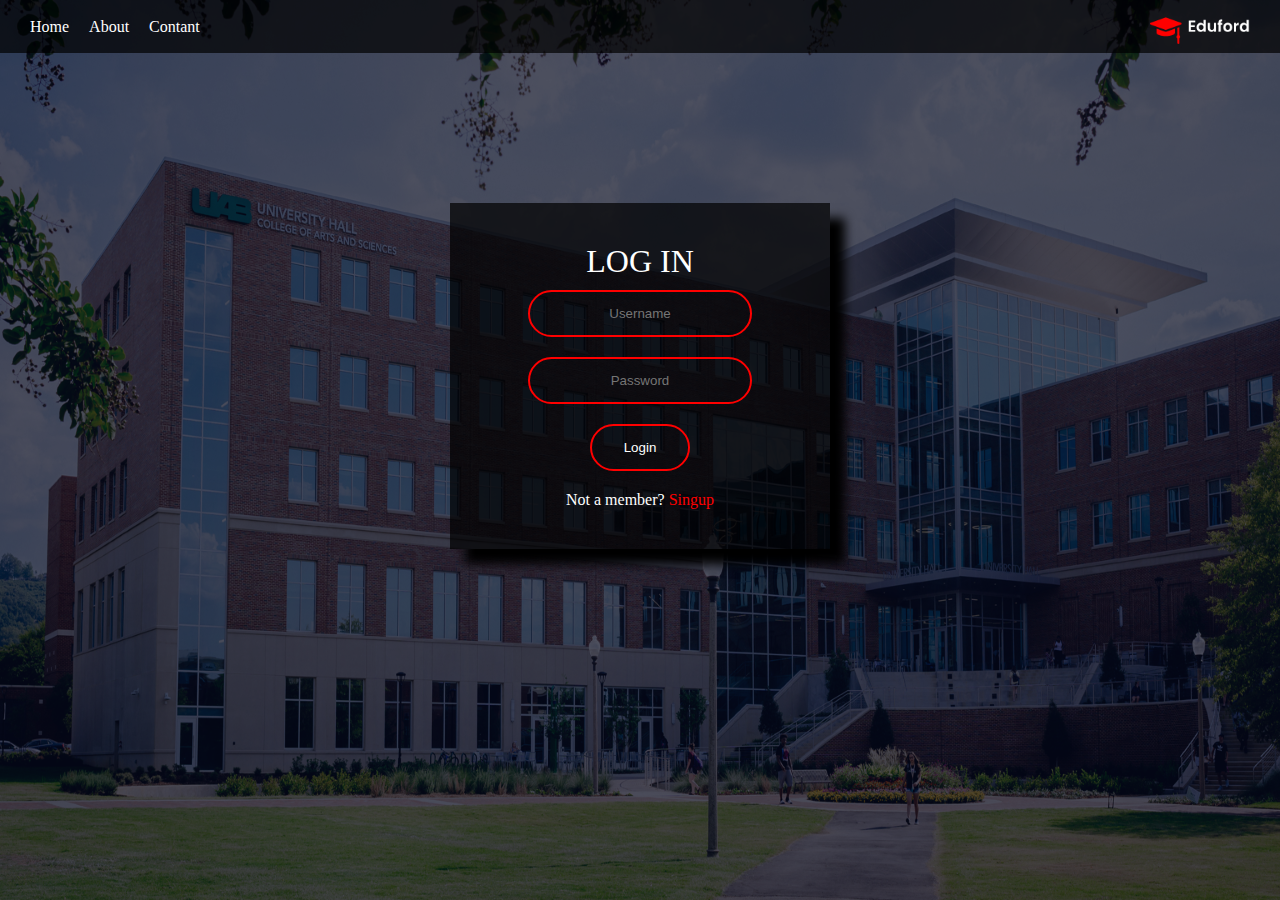
<file: index.html>
<!DOCTYPE html>
<html>
<head>
    <link rel="stylesheet" href="main.css">

    <title>Task2</title>
</head>
<body>
    <div class="home">
        <div class="layout">
            <div class="nav">
                <ul>
                    <li class="Logo"><a href="index.html"><img src="logo.png"></a></li>
                    <li><a class="A" href="#">Home</a></li>
                    <li><a class="A" href="#">About</a></li>
                    <li><a class="A" href="#">Contant</a></li>
                </ul>
            </div>
            <div class="form">
                <h1>LOG IN</h1>
                <input type="text"  placeholder="Username">
                <input type="password" placeholder="Password">
                <button>Login</button>
                <p> Not a member? <a href="Singup.html">Singup</a></p>
            </div>
        </div>
    </div>
</body>
</html>
</file>
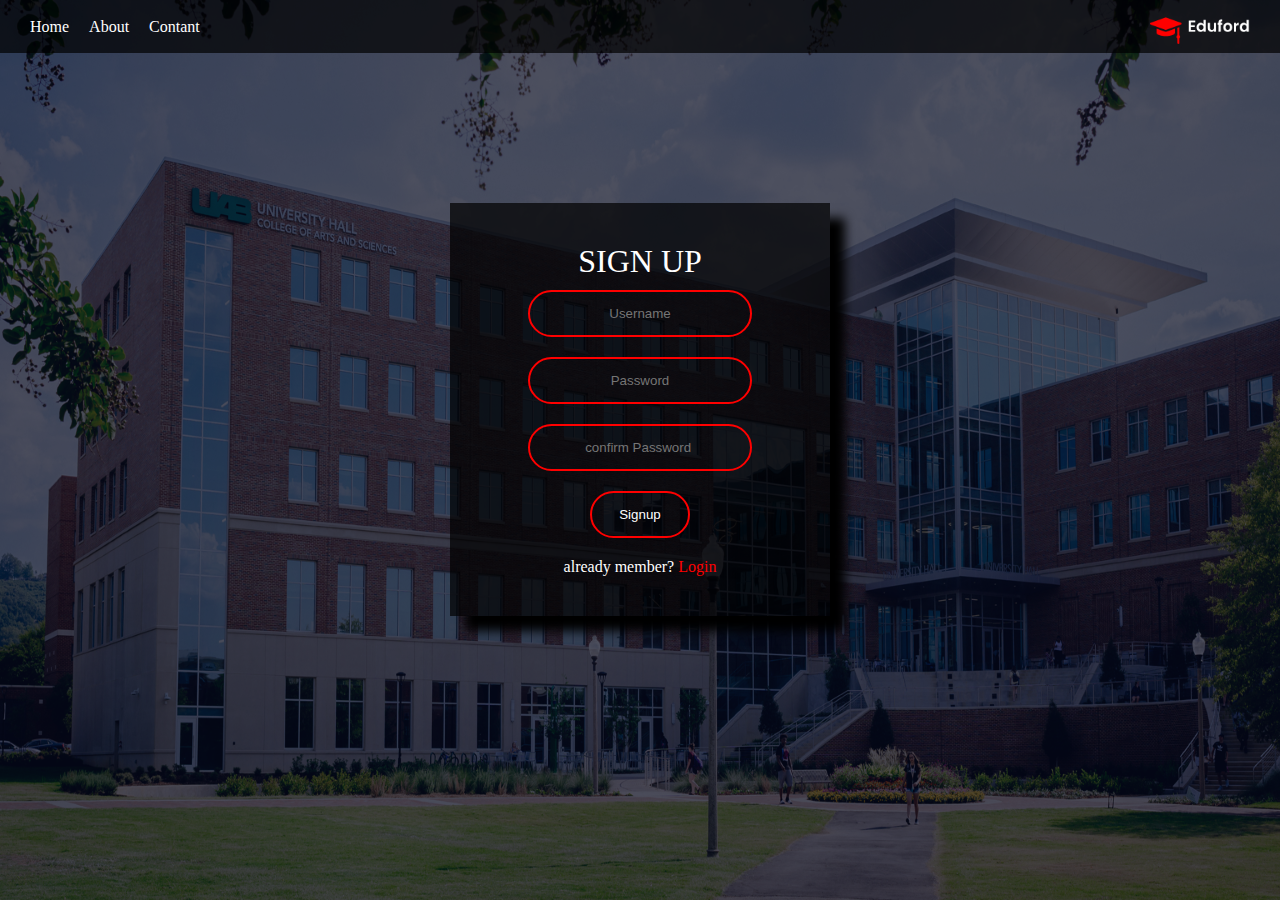
<file: Singup.html>
<!DOCTYPE html>
<html>
<head>
    <link rel="stylesheet" href="main.css">

    <title>Task2</title>
</head>
<body>
    <div class="home">
        <div class="layout">
            <div class="nav">
                <ul>
                    <li class="Logo"><a href="Singup.html"><img src="logo.png"></a></li>
                    <li><a class="A" href="#">Home</a></li>
                    <li><a class="A" href="#">About</a></li>
                    <li><a class="A" href="#">Contant</a></li>
                </ul>
            </div>
            <div class="form">
                <h1>SIGN UP</h1>
                <input type="text"  placeholder="Username">
                <input type="password" placeholder="Password">
                <input type="password" placeholder="confirm Password ">
                <button>Signup</button>
                <p> already member? <a href="index.html">Login</a></p>
            </div>
        </div>
    </div>
</body>
</html>
</file>
<file: main.css>
*{
    margin: 0;
    padding: 0;
}
.home{
    width: 100%;
    height: 100vh;
    background-image:url(./bg2.jpg) ;
    background-size: 100% 100% ;
}
.home .nav{
    background-color: rgba(0, 0, 0,0.7);
    overflow: auto;
}
.home .nav ul{
    list-style-type: none;
    margin-right: 20px;
    margin-left: 20px;
}
.home .nav ul li{
    float: left;
    margin: 18px 10px 0px;
}
.home .nav ul .Logo{
    float: right;
    margin-bottom:5px ; 
    margin-top: 15px;
}

.home .nav ul li a{
    text-decoration: none;
    color: rgb(255, 255, 255);
    
    transition: 0.2s;
}
.home .nav ul li .A:hover{
    border-bottom: 2px solid #ff0000;
    border-radius: 5px;
    padding: 2px;
}
.home .nav ul li img{
   width: 100px;
}
.home .layout{
    width: 100%;
    height: 100%;
    background-color: rgba(4, 9, 30, 0.7);
}
/* End nav bar */
/* start login */
.home .form{
    width: 300px;
    margin: 150px auto;
    padding: 40px;
    background: rgba(0, 0, 0, 0.7);
    text-align: center;
    box-shadow: 15px 15px 10px black;
}
.home .form h1{
    color: white;
    font-weight: 500;
}
.home .form input{
    background: none;
    margin: 10px auto ;
    text-align: center;
    border: 2px solid #ff0000;
    padding: 14px 10px;
    width: 200px;
    color: white;
    border-radius: 24px;
    outline-color: rgb(255, 255, 255);
    transition: 0.5s;
}
.home .form input:hover{
    /* transform: scale(1.4,1); */
    width: 280px;
    
}
.home .form button{
    background: none;
    margin: 10px auto 20px;
    text-align: center;
    border: 2px solid #ff0000;
    padding: 14px 10px;
    width: 100px;
    color: white;
    border-radius: 24px; 
}
.home .form button:hover{
    background: #ff0000;
}
.home .form p{
    color: white;
}
.home .form a{
    text-decoration: none;
    color: rgb(255, 0, 0);

}
/* end login */
</file>
